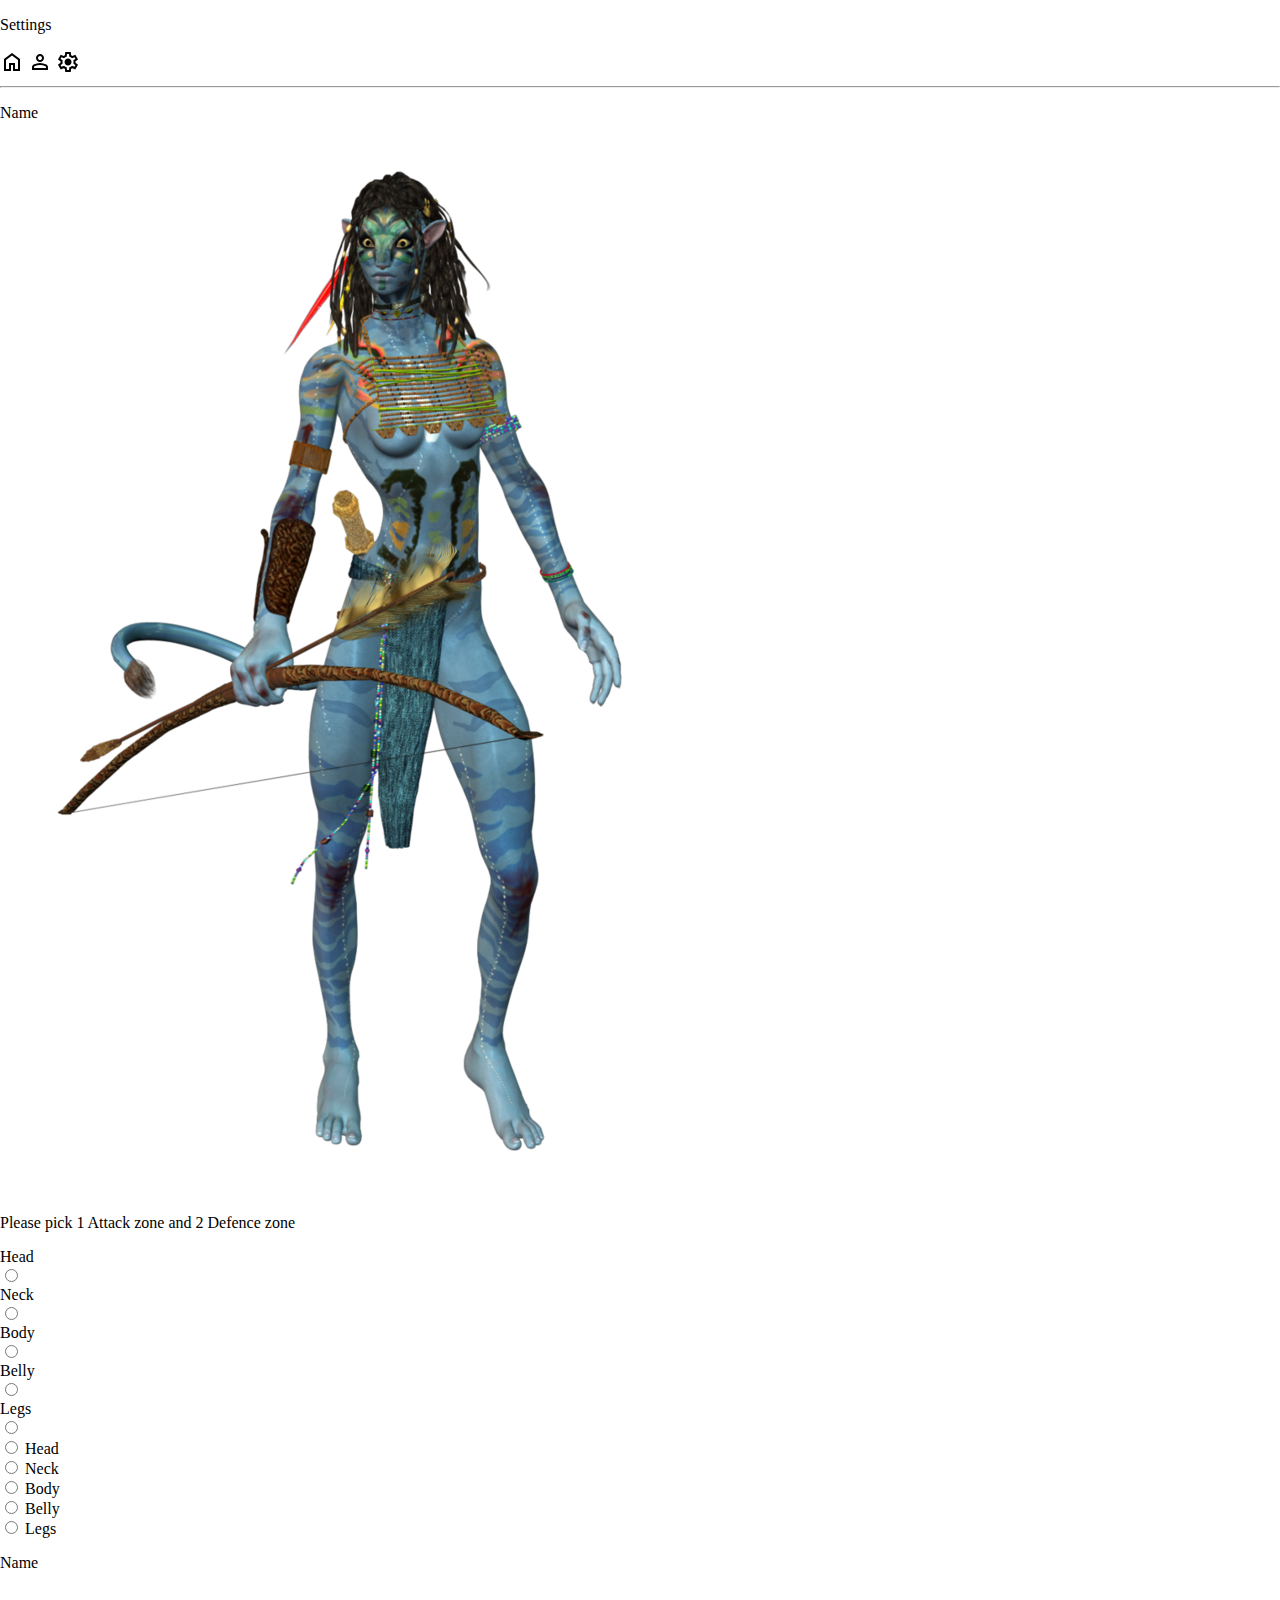
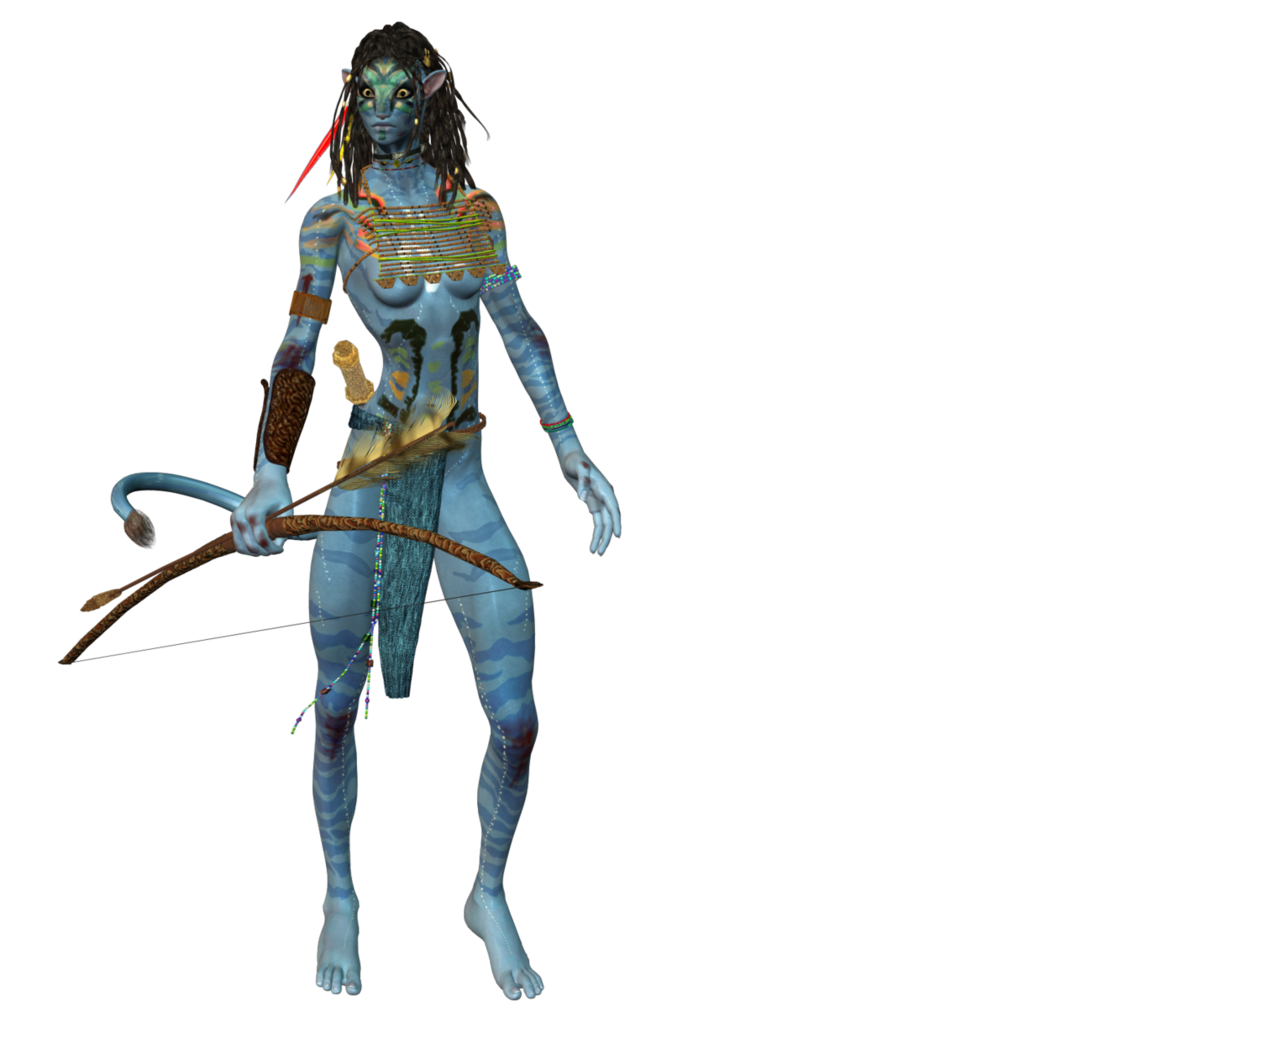
<file: fight.html>
<!DOCTYPE html>
<html lang="en">
  <head>
    <meta charset="UTF-8" />
    <meta name="viewport" content="width=device-width, initial-scale=1.0" />
    <link rel="stylesheet" href="style.css" />
    <title>Fight</title>
  </head>
  <body>
    <header>
      <div class="toolbar">
        <div>
          <p>Settings</p>
        </div>
        <div class="icons">
          <img src="/pictures/home.svg" alt="home" class="icons1" />
          <img src="/pictures/character.svg" alt="character" class="icons2" />
          <img src="/pictures/settings.svg" alt="settings" class="icons3" />
        </div>
      </div>
      <div>
        <hr />
      </div>
    </header>

    <main>
      <div id="fight-container">
        <div class="character-card-fight">
          <p class="player-name">Name</p>
          <img id="currentAvatar" src="/pictures/avatar1.png" alt="avatar" />
          <div class="health-bar">
            <div class="health-fill" id="healthFill"></div>
          </div>
        </div>

        <div class="character-card-text">
          <p>Please pick 1 Attack zone and 2 Defence zone</p>
          <div class="zones">
            <div class="attack-zones">
              <div class="attack-zone">
                <label for="head">Head</label><br />
                <input type="radio" id="head" name="attack" value="head" />
              </div>
              <div class="attack-zone">
                <label for="neck">Neck</label><br />
                <input type="radio" id="neck" name="attack" value="neck" />
              </div>
              <div class="attack-zone">
                <label for="body">Body</label><br />
                <input type="radio" id="body" name="attack" value="body" />
              </div>
              <div class="attack-zone">
                <label for="belly">Belly</label><br />
                <input type="radio" id="belly" name="attack" value="belly" />
              </div>
              <div class="attack-zone">
                <label for="legs">Legs</label><br />
                <input type="radio" id="legs" name="attack" value="legs" />
              </div>
            </div>
            <div class="divider"></div>
            <div class="defence-zones">
              <div class="defence-zone">
                <input type="radio" id="head" name="defence" value="head" />
                <label for="head">Head</label><br />
              </div>
              <div class="defence-zone">
                <input type="radio" id="neck" name="defence" value="neck" />
                <label for="neck">Neck</label><br />
              </div>
              <div class="defence-zone">
                <input type="radio" id="body" name="defence" value="body" />
                <label for="body">Body</label><br />
              </div>
              <div class="defence-zone">
                <input type="radio" id="belly" name="defence" value="belly" />
                <label for="belly">Belly</label><br />
              </div>
              <div class="defence-zone">
                <input type="radio" id="legs" name="defence" value="legs" />
                <label for="legs">Legs</label><br />
              </div>
            </div>
          </div>
        </div>
        <div class="character-card-fight">
          <p class="player-name">Name</p>
          <img id="currentAvatar" src="/pictures/avatar1.png" alt="avatar" />
          <div class="health-bar">
            <div class="health-fill" id="healthFill"></div>
          </div>
        </div>
      </div>
    </main>

    <script>
      //   header
      document.querySelector(".icons1").onclick = function () {
        location.href = "homepage.html";
      };
      document.querySelector(".icons2").onclick = function () {
        location.href = "character.html";
      };
      document.querySelector(".icons3").onclick = function () {
        location.href = "settings.html";
      };

      let editButton = document.querySelector(".edit-button");
      let nameElement = document.querySelector(".player-name");

      //   avatar
      window.addEventListener("DOMContentLoaded", () => {
        let saved = localStorage.getItem("selectedAvatar");
        if (saved) {
          currentAvatar.src = saved;
        }
      });

      //
      window.addEventListener("DOMContentLoaded", () => {
        let characters = JSON.parse(localStorage.getItem("characters")) || [];
        let lastCharacter = characters[characters.length - 1]; // берем последнего введённого

        if (lastCharacter) {
          document.querySelector(".player-name").textContent = lastCharacter;
        }
      });
    </script>
  </body>
</html>
</file>
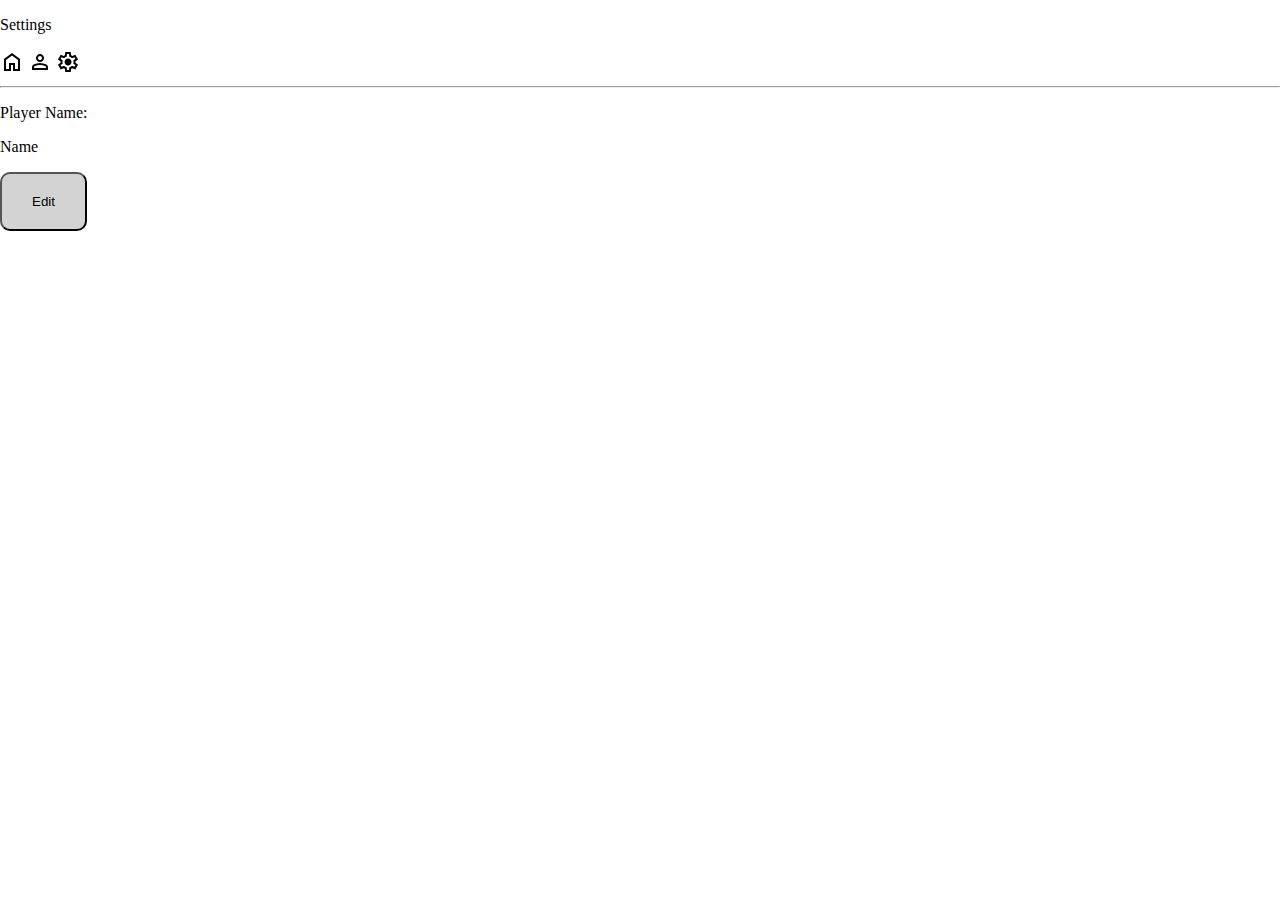
<file: settings.html>
<!DOCTYPE html>
<html lang="en">
  <head>
    <meta charset="UTF-8" />
    <meta name="viewport" content="width=device-width, initial-scale=1.0" />
    <link rel="stylesheet" href="style.css" />
    <title>Character</title>
  </head>
  <body>
    <header>
      <div class="toolbar">
        <div>
          <p>Settings</p>
        </div>
        <div class="icons">
          <img src="/pictures/home.svg" alt="home" class="icons1" />
          <img src="/pictures/character.svg" alt="character" class="icons2" />
          <img src="/pictures/settings.svg" alt="settings" class="icons3" />
        </div>
      </div>
      <div>
        <hr />
      </div>
    </header>
<main>
    <div class="settings-container">
<p>Player Name:</p>
<p class="player-name">Name</p>
<button class="edit-button" data-action="edit">Edit</button>
    </div>

</main>
     <script>

        window.addEventListener("DOMContentLoaded", () => {
  let characters = JSON.parse(localStorage.getItem("characters")) || [];
  let lastCharacter = characters[characters.length - 1]; // берем последнего введённого

  if (lastCharacter) {
    document.querySelector(".player-name").textContent = lastCharacter;
  }
});

        document.querySelector(".icons1").onclick = function () {
        location.href = "homepage.html";
    };
    document.querySelector(".icons2").onclick = function () {
        location.href = "character.html";
    };
    document.querySelector(".icons3").onclick = function () {
        location.href = "settings.html";
    };

let editButton = document.querySelector('.edit-button');
let nameElement = document.querySelector('.player-name');


// editButton.addEventListener('click', (e) => {
//   if (e.target.dataset.action === 'edit') {
//     console.log('you pressed edit');
//   }
// });
editButton.addEventListener('click', () => {
let input = document.createElement('input');
input.type = 'text';
input.value = nameElement.textContent;

nameElement.replaceWith(input);
  input.focus();

  input.addEventListener('blur', () => {
    nameElement.textContent = input.value; 
    input.replaceWith(nameElement); 
  });

  input.addEventListener('keypress', (e) => {
    if (e.key === 'Enter') {
      input.blur(); 
    }
  });
});


    </script>
  </body>
</html>
</file>
<file: style.css>
body, html {
    height: 100%;         
    margin: 0;            
}

h1 {
    font-size: 2em;
    font-weight: bold;
}

button {
    background-color: lightgrey;
    border-radius: 10px;
    color: black;
    padding: 20px 30px;
}
button:hover {
    background-color: white;
    cursor: pointer;
}
input {
    border-radius: 10px;
    padding: 10px;
}

.container {
    display:flex;
    height: 100%; 
    flex-direction: column;
    align-items: center;
    justify-content: center;
}
.character-creation {
display:flex;
flex-direction: column;
align-items: left;
padding: 0;
margin: 0 0 40px 0;
}
</file>
